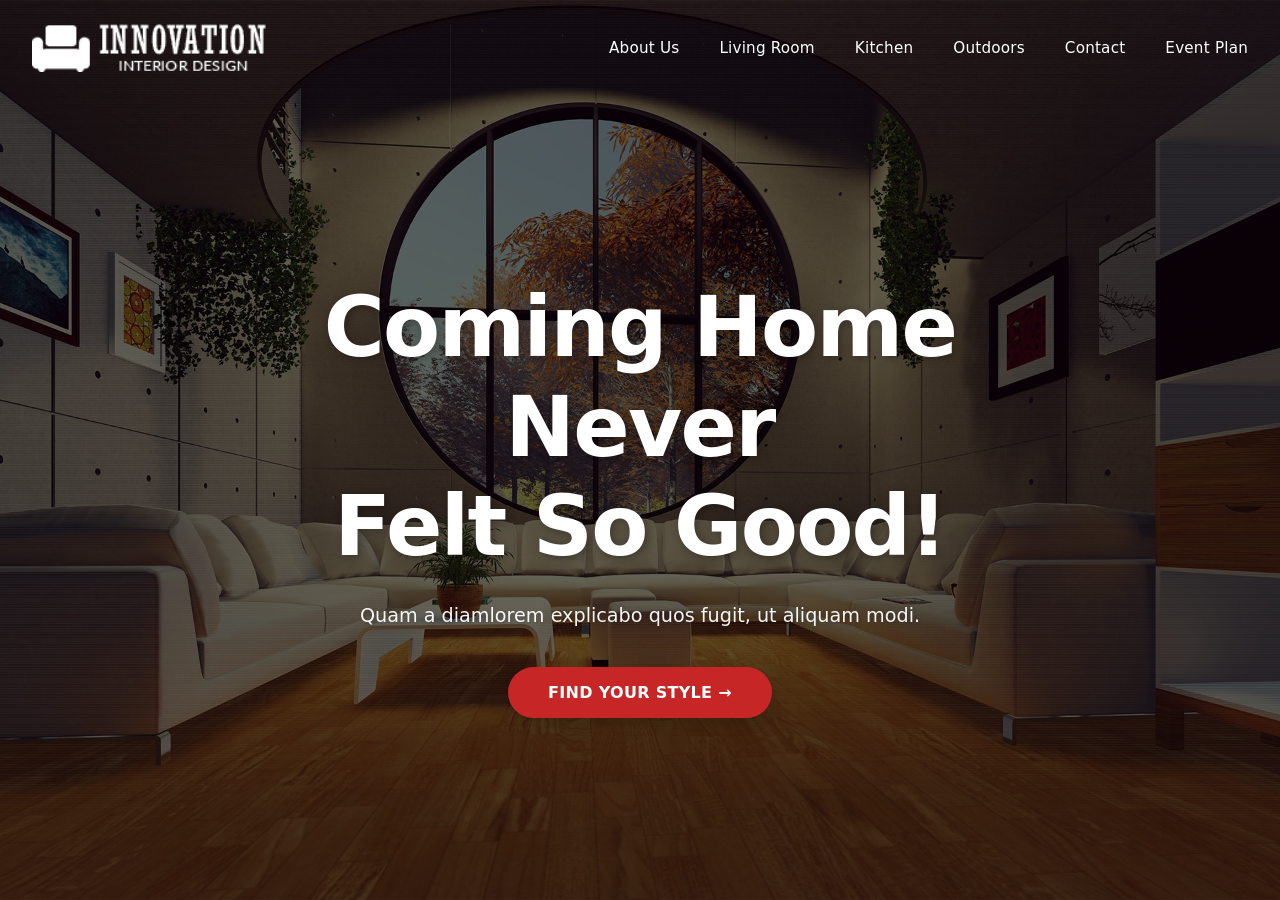
<file: index.html>
<!DOCTYPE html>
<html lang="en">
<head>
  <meta charset="UTF-8">
  <meta name="viewport" content="width=device-width, initial-scale=1.0, viewport-fit=cover">
  <title>Home Decor | Premium Living</title>
  <link rel="stylesheet" href="css/styles.css">
  <link rel="shortcut icon" href="images/favicon.png" type="image/x-icon">
</head>
<body>
  <!-- CSS-only Hamburger Navigation -->
  <div class="top-bar">
    <div class="container nav-container">
      <div class="logo">
        <a href="index.html">
        <img src="images/logo.png" alt="Innovation Interiors"></a>
      </div>
      <input type="checkbox" id="menuToggle" class="menu-checkbox">
      <label for="menuToggle" class="hamburger" aria-label="Menu">
        <span></span>
        <span></span>
        <span></span>
      </label>
      <ul class="nav-menu">
        <li><a target="_blank" href="about.html">About Us</a></li>
        <li><a target="_blank" href="living room.html">Living Room</a></li>
        <li><a target="_blank" href="kitchen.html">Kitchen</a></li>
        <li><a target="_blank" href="outdoor.html">Outdoors</a></li>
        <li><a target="_blank" href="contact.html">Contact</a></li>
        <li><a target="_blank" href="#">Event Plan</a></li>
      </ul>
    </div>
  </div>

  <!-- Main Hero Section – EXACT match to image description -->
  <main class="hero-section">
    <div class="container hero-content">
      <h1 class="hero-title">Coming Home Never<br>Felt So Good!</h1>
      <p class="hero-description">
        Quam a diamlorem explicabo quos fugit, ut aliquam modi.
      </p>
      <a href="#" class="btn-primary">FIND YOUR STYLE →</a>
    </div>
  </main>

  <!-- Optional subtle decorative footer (premium minimal) -->
  <!-- <footer class="footer">
    <div class="container">
      <p>© 2026 HAVEN — Timeless Interiors</p>
    </div>
  </footer>
</body>
</html> -->
</file>
<file: css/styles.css>
* {
  margin: 0;
  padding: 0;
  box-sizing: border-box;
}

body {
  font-family: 'Inter', system-ui, -apple-system, 'Segoe UI', Roboto, 'Helvetica Neue', sans-serif;
  background-image: url('../images/bg.jpg');
  background-size: cover;
  background-position: center;
  background-repeat: no-repeat;
  background-attachment: fixed;
  color: #1A1A24;
  line-height: 1.4;
  min-height: 100vh;
  display: flex;
  flex-direction: column;
  position: relative;
}

.about-section {
background-image: linear-gradient(rgba(0,0,0,0.8), rgba(0,0,0,0.8)), url('../images/about.jpg');  background-image: linear-gradient(rgba (0,0,0,0.8),rgba (0,0,0,0.8)),url(../images/about.jpg);
   background-size: cover;
  background-position: center;
  background-repeat: no-repeat;
  background-attachment: fixed;
  color: #1A1A24;
  line-height: 1.4;
  min-height: 100vh;
  display: flex;
  flex-direction: column;
  position: relative;
}


/* PREMIUM OVERLAY FOR BACKGROUND IMAGE */
body::before {
  content: "";
  position: fixed;
  top: 0;
  left: 0;
  right: 0;
  bottom: 0;
  background: rgba(0, 0, 0, 0.6);
  /* You can change the overlay color and opacity here */
  z-index: -1;
}


/* Premium container */
.container {
  max-width: 1280px;
  margin: 0 auto;
  padding: 0 32px;
}

/* ========== NAVIGATION (Pure CSS Hamburger) ========== */
.top-bar {
  padding: 24px 0;
  /* border-bottom: 1px solid rgba(255, 255, 255, 0.1); */
  position: relative;
  z-index: 100;
  /* background: rgba(0, 0, 0, 0.3); */
  /* backdrop-filter: blur(10px); */
}

.nav-container {
  display: flex;
  justify-content: space-between;
  align-items: center;
  flex-wrap: wrap;
}

/* Logo styles */
.logo {
  display: flex;
  align-items: center;
  line-height: 0;
}

.logo img {
  height: 48px;
  width: auto;
  display: block;
  transition: transform 0.25s ease;
  filter: brightness(0) invert(1);
}

.logo img:hover {
  transform: scale(1.02);
}

/* Hamburger hide on desktop */
.menu-checkbox {
  display: none;
}

.hamburger {
  display: none;
  flex-direction: column;
  justify-content: space-between;
  width: 28px;
  height: 22px;
  cursor: pointer;
  z-index: 200;
}

.hamburger span {
  display: block;
  height: 2.5px;
  width: 100%;
  background: #FFFFFF;
  border-radius: 2px;
  transition: all 0.25s ease-in-out;
}

.nav-menu {
  display: flex;
  gap: 2.5rem;
  list-style: none;
  align-items: center;
}

.nav-menu li a {
  text-decoration: none;
  font-weight: 500;
  font-size: 0.95rem;
  color: white;
  transition: color 0.2s;
  letter-spacing: 0.2px;
  padding-bottom: 4px;
  border-bottom: 2px solid transparent;
}

.nav-menu li a:hover {
  color: #B48C5C;
  border-bottom-color: #B48C5C;
}

.nav-cta {
  border: 1.5px solid rgba(255, 255, 255, 0.5);
  padding: 0.45rem 1.2rem;
  border-radius: 40px;
  transition: all 0.25s;
}

.nav-cta:hover {
  background: #B48C5C;
  border-color: #B48C5C;
  color: white !important;
}

/* ========== RESPONSIVE: HAMBURGER ACTIVE (no JS) ========== */
@media (max-width: 780px) {
  .container {
    padding: 0 24px;
  }

  .hamburger {
    display: flex;
  }

  .nav-menu {
    position: fixed;
    top: 0;
    left: -100%;
    width: 80%;
    max-width: 300px;
    height: 100vh;
    background: rgba(0, 0, 0, 0.95);
    backdrop-filter: blur(16px);
    flex-direction: column;
    justify-content: center;
    align-items: center;
    gap: 2rem;
    transition: left 0.35s cubic-bezier(0.2, 0.9, 0.4, 1.1);
    box-shadow: 8px 0 30px rgba(0, 0, 0, 0.3);
    z-index: 150;
    padding: 2rem;
  }

  .nav-menu li a {
    font-size: 1.2rem;
    font-weight: 500;
    color: white;
  }

  /* Toggle magic */
  .menu-checkbox:checked ~ .nav-menu {
    left: 0;
  }

  /* Animated hamburger icon */
  .menu-checkbox:checked + .hamburger span:nth-child(1) {
    transform: translateY(9.5px) rotate(45deg);
  }
  .menu-checkbox:checked + .hamburger span:nth-child(2) {
    opacity: 0;
  }
  .menu-checkbox:checked + .hamburger span:nth-child(3) {
    transform: translateY(-9.5px) rotate(-45deg);
  }

  /* Background overlay (pure CSS) */
  .menu-checkbox:checked::before {
    content: "";
    position: fixed;
    top: 0;
    left: 0;
    width: 100%;
    height: 100%;
    background: rgba(0, 0, 0, 0.8);
    backdrop-filter: blur(3px);
    z-index: 140;
    pointer-events: none;
  }

  /* Adjust logo size for mobile */
  .logo img {
    height: 40px;
  }
}

/* ========== HERO SECTION - exact match to image ========== */
.hero-section {
  flex: 1;
  display: flex;
  align-items: center;
  min-height: calc(100vh - 180px);
  padding: 60px 0;
}

.hero-content {
  max-width: 880px;
  margin: 0 auto;
  text-align: center;
  animation: fadeInUp 0.9s cubic-bezier(0.15, 0.85, 0.35, 1) forwards;
}

.hero-title {
  font-size: clamp(2.8rem, 8vw, 5.2rem);
  font-weight: 650;
  line-height: 1.2;
  letter-spacing: -0.02em;
  color: #FFFFFF;
  margin-bottom: 1.5rem;
  text-shadow: 2px 2px 8px rgba(0, 0, 0, 0.3);
}

.hero-description {
  font-size: 1.2rem;
  line-height: 1.6;
  color: rgba(255, 255, 255, 0.95);
  max-width: 580px;
  margin: 0 auto 2.2rem;
  font-weight: 400;
  text-shadow: 1px 1px 4px rgba(0, 0, 0, 0.2);
}

.btn-primary {
  display: inline-flex;
  align-items: center;
  justify-content: center;
  background: #c62626;
  color: white;
  padding: 0.9rem 2.5rem;
  border-radius: 50px;
  text-decoration: none;
  font-weight: 550;
  font-size: 1rem;
  letter-spacing: 0.3px;
  transition: all 0.3s ease;
  box-shadow: 0 8px 20px rgba(0, 0, 0, 0.2);
  border: none;
  cursor: pointer;
}

.btn-primary:hover {
  background: #B48C5C;
  transform: translateY(-4px);
  box-shadow: 0 20px 28px -12px rgba(180, 140, 92, 0.5);
}

/* footer minimal premium */
.footer {
  border-top: 1px solid rgba(255, 255, 255, 0.1);
  padding: 28px 0;
  text-align: center;
  color: rgba(255, 255, 255, 0.7);
  font-size: 0.85rem;
  margin-top: auto;
  background: rgba(0, 0, 0, 0.2);
}

/* animations */
@keyframes fadeInUp {
  0% {
    opacity: 0;
    transform: translateY(36px);
  }
  100% {
    opacity: 1;
    transform: translateY(0);
  }
}

/* Additional polish: responsive spacing */
@media (max-width: 640px) {
  .hero-section {
    min-height: calc(100vh - 140px);
    padding: 40px 0;
  }
  .hero-description {
    font-size: 1rem;
    padding: 0 8px;
  }
  .btn-primary {
    padding: 0.8rem 2rem;
    font-size: 0.9rem;
  }
}

/* ensure old browsers get solid fallback */
@supports not (backdrop-filter: blur(8px)) {
  .nav-menu {
    background: #1a1a1a;
  }
  .top-bar {
    background: rgba(0, 0, 0, 0.8);
  }
}
</file>
